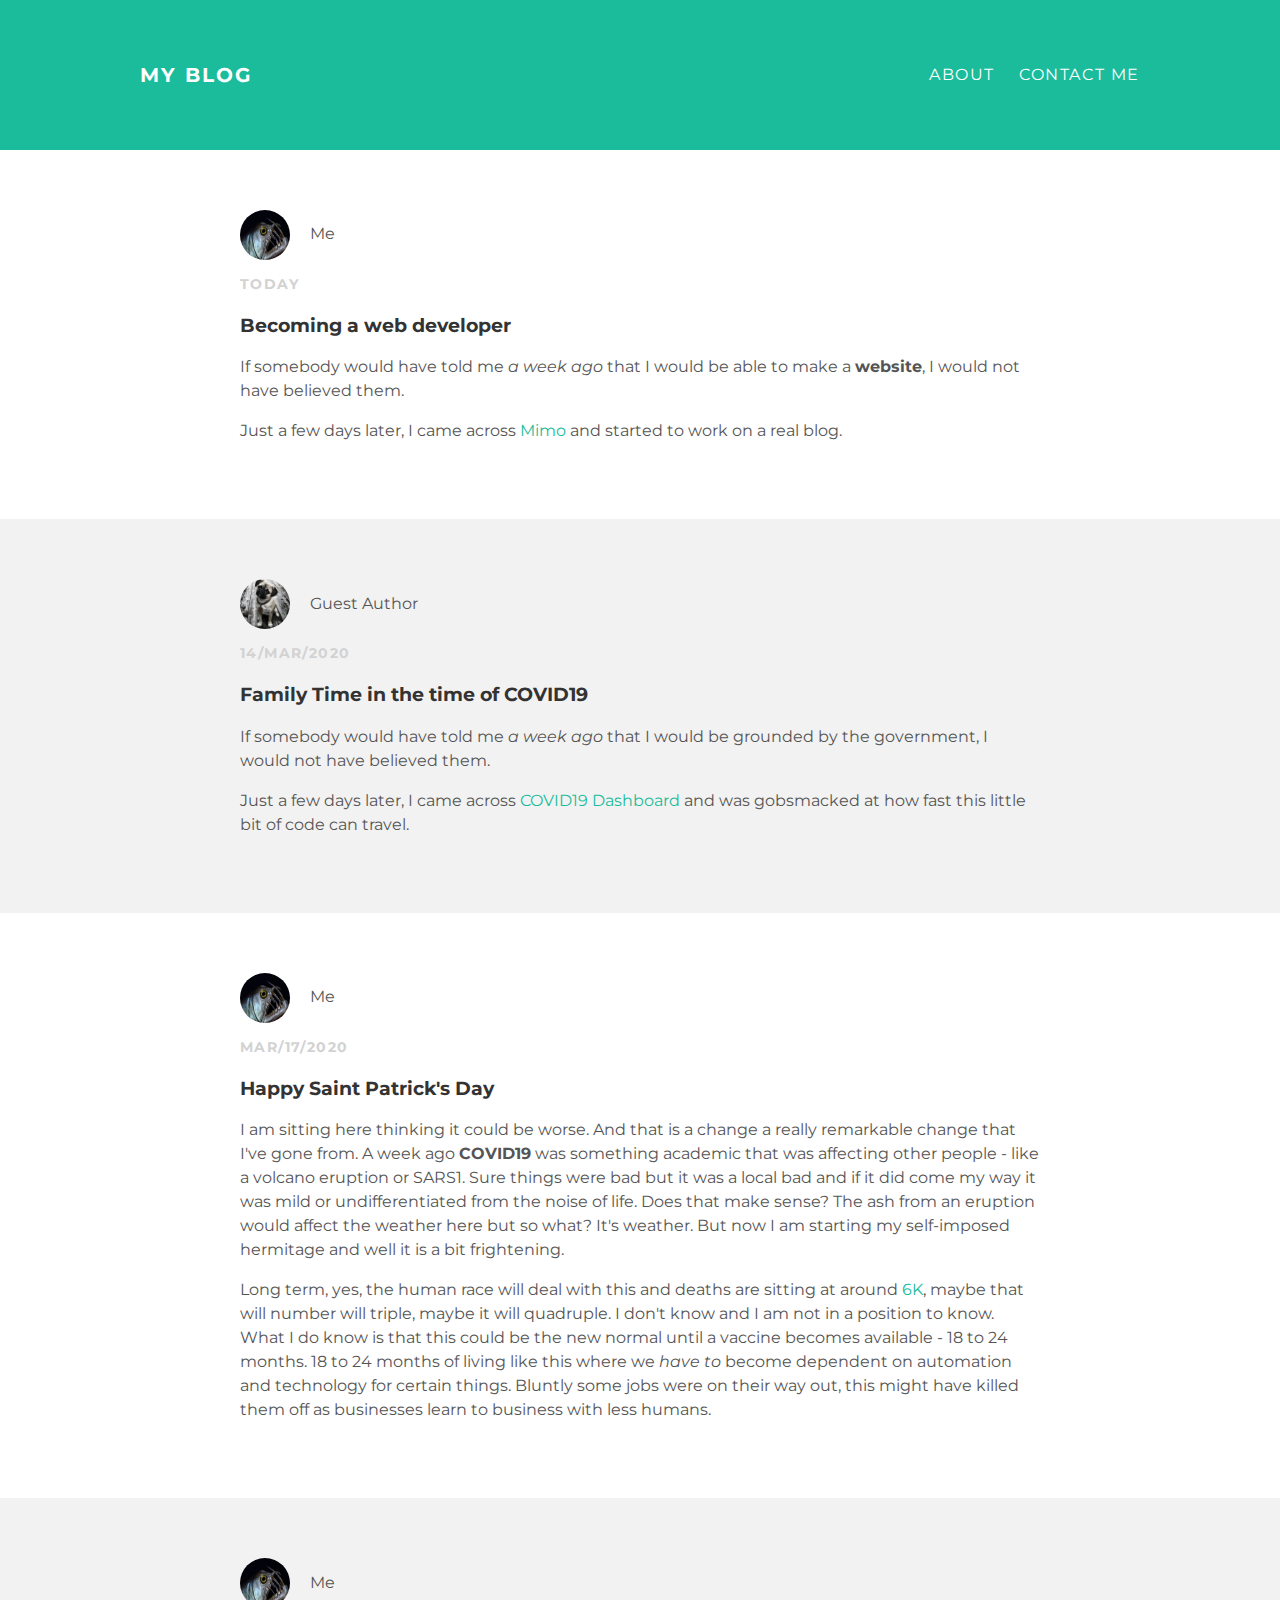
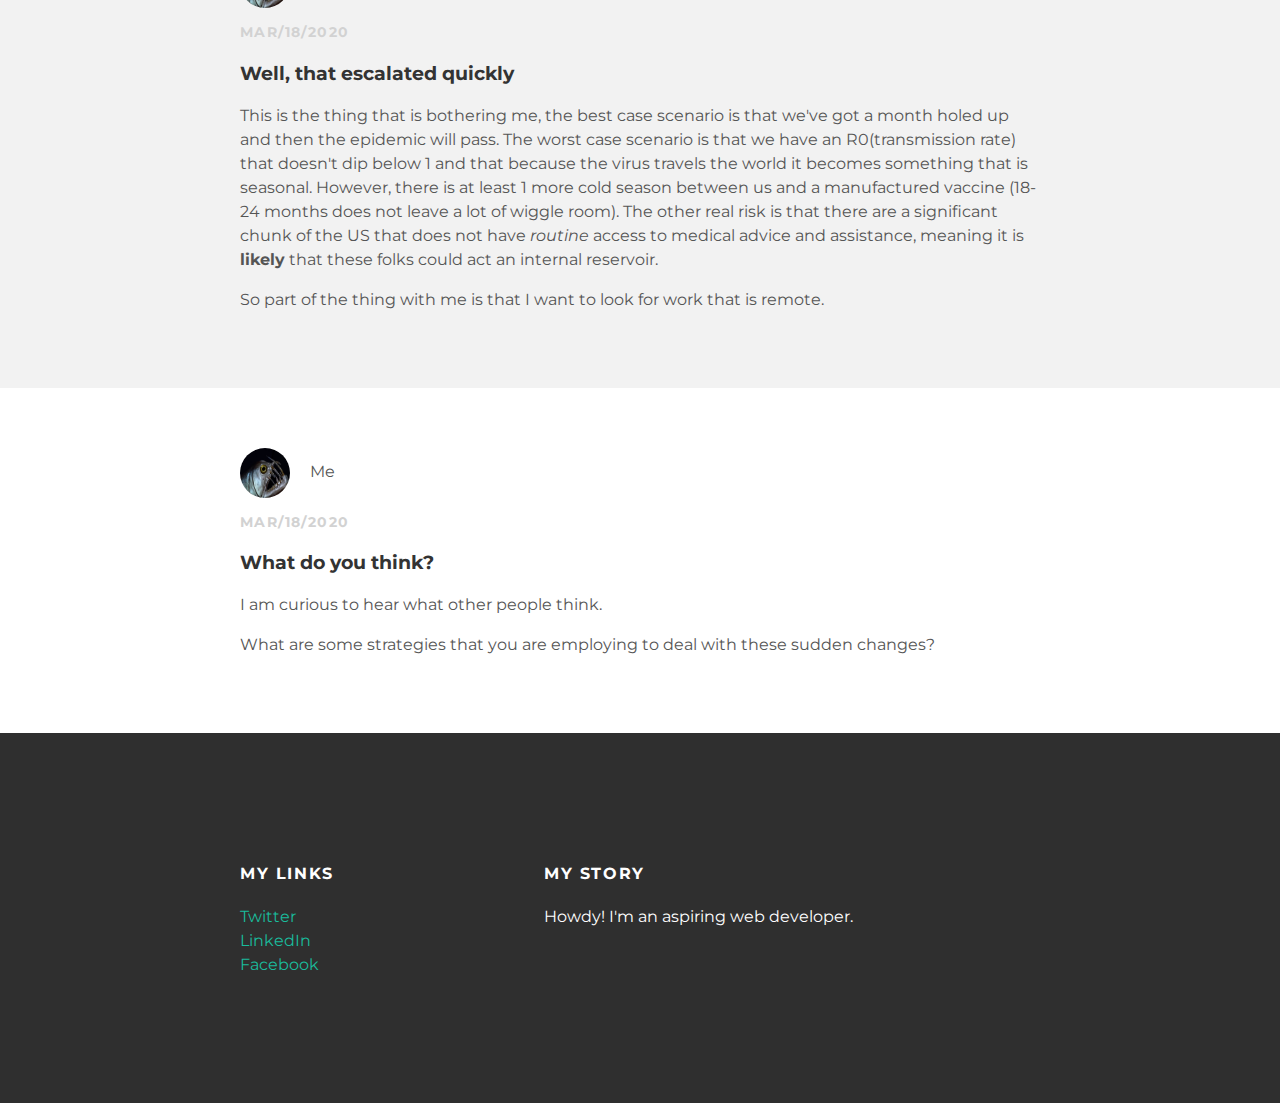
<file: index.html>
<!DOCTYPE html>
<html
  <head>
<title>My Blog</title>
<link rel="stylesheet" type="text/css" href="styles.css">
  </head>
  <body>

<div id="header">
  <div class="container">
    <a id="header-title" href="index.html">My Blog</a>
    <ul id="header-nav">
      <li><a href="about.html">About</a></li>
      <li><a href="mailto:rcrichards01@yahoo.com?subject=yourblog">Contact Me</a></li>
    </ul>
  </div>
</div>

<div id="content">

  <div class="post-container">
    <div class="post">
      <div class="post-author">
        <img src="lighthouse-fish-1311421.jpg" width="100" height="85"> <!-- https://www.freeimages.com/ -->
        <!--removed <br> here to keep the author name in line with the picture-->
        <span>Me</span>
      </div> <!-- post-author-->
      <p class="post-date">Today</p>
      <h3 class="post-title">Becoming a web developer</h3>
      <div class="post-content">
        <p>If somebody would have told me <em>a week ago</em> that I would be able to make a <strong>website</strong>, I would not have believed them.</p>
        <p>Just a few days later, I came across <a href="https://getmimo.com/">Mimo</a> and started to work on a real blog.</p>
      </div> <!-- post-content -->
    </div> <!-- post -->
  </div> <!-- post-container -->

  <div class="post-container">
    <div class="post">
      <div class="post-author">
        <img src="my-puppy-maggie-1362787.jpg" width="100" height="85"> <!-- https://www.freeimages.com/ -->
        <span>Guest Author</span>
      </div> <!-- post-author-->
      <p class="post-date">14/Mar/2020</p>
      <h3 class="post-title">Family Time in the time of COVID19</h3>
      <div class="post-content">
        <p>If somebody would have told me <em>a week ago</em> that I would be grounded by the government, I would not have believed them.</p>
        <p>Just a few days later, I came across <a href="https://ncov2019.live/">COVID19 Dashboard </a>and was gobsmacked at how fast this little bit of code can travel.</p>
      </div> <!-- post-content -->
    </div> <!-- post -->
  </div> <!-- post-container -->

<!--div class="post"-->
  <div class="post-container">
    <div class="post">
      <div class="post-author">
        <img src="lighthouse-fish-1311421.jpg" width="100" height="85"> <!-- https://www.freeimages.com/ -->
        <span>Me</span>
      </div> <!-- post-author-->
      <p class="post-date">Mar/17/2020</p>
      <h3 class="post-title">Happy Saint Patrick's Day</h3>
      <div class="post-content">
        <p>I am sitting here thinking it could be worse. And that is a change a really remarkable change that I've gone from. A week ago <strong>COVID19</strong> was something academic that was affecting other people - like a volcano eruption or SARS1. Sure things were bad but it was a local bad and if it did come my way it was mild or undifferentiated from the noise of life. Does that make sense? The ash from an eruption would affect the weather here but so what? It's weather. But now I am starting my self-imposed hermitage and well it is a bit frightening. </p>
        <p>Long term, yes, the human race will deal with this and deaths are sitting at around <a href="https://ncov2019.live/data">6K</a>, maybe that will number will triple, maybe it will quadruple. I don't know and I am not in a position to know. What I do know is that this could be the new normal until a vaccine becomes available - 18 to 24 months. 18 to 24 months of living like this where we <em>have to</em> become dependent on automation and technology for certain things. Bluntly some jobs were on their way out, this might have killed them off as businesses learn to business with less humans.</p>
      </div> <!-- post-content -->
    </div> <!-- post -->
  </div> <!-- post-container -->

<!--div class="post"-->
  <div class="post-container">
    <div class="post">
      <div class="post-author">
        <img src="lighthouse-fish-1311421.jpg" width="100" height="85"> <!-- https://www.freeimages.com/ -->
        <span>Me</span>
      </div> <!-- post-author-->
      <p class="post-date">Mar/18/2020</p>
      <h3 class="post-title">Well, that escalated quickly</h3>
      <div class="post-content">
        <p>This is the thing that is bothering me, the best case scenario is that we've got a month holed up and then the epidemic will pass. The worst case scenario is that we have an R0(transmission rate) that doesn't dip below 1 and that because the virus travels the world it becomes something that is seasonal. However, there is at least 1 more cold season between us and a manufactured vaccine (18-24 months does not leave a lot of wiggle room). The other real risk is that there are a significant chunk of the US that does not have <em>routine</em> access to medical advice and assistance, meaning it is <strong>likely</strong> that these folks could act an internal reservoir. </p>
        <p>So part of the thing with me is that I want to look for work that is remote.</p>
      </div> <!-- post-content -->
    </div> <!-- post -->
  </div> <!-- post-container -->

 <div class="post-container">
    <div class="post">
      <div class="post-author">
        <img src="lighthouse-fish-1311421.jpg" width="100" height="85"> <!-- https://www.freeimages.com/ -->
        <span>Me</span>
      </div> <!-- post-author-->
      <p class="post-date">Mar/18/2020</p>
      <h3 class="post-title">What do you think?</h3>
      <div class="post-content">
        <p>I am curious to hear what other people think. </p>
        <p>What are some strategies that you are employing to deal with these sudden changes?</p>
      </div> <!-- post-content -->
    </div> <!-- post -->
  </div> <!-- post-container -->

</div><!-- content -->

<div id="footer">
  <div class="post">
    <div class="column">
      <h4>My Links</h4>
      <p>
        <a href="https://twitter.com/rc_richards">Twitter</a>
        <br>
        <a href="https://linkedin.com/rcrichards">LinkedIn</a>
        <br>
        <a href="facebook.html">Facebook</a>
      </p>
    </div>

    <div class="column">
      <h4>My Story</h4>
      <p>Howdy! I'm an aspiring web developer.</p>
    </div>
  </div>
</div>


  </body>
</html>
</file>
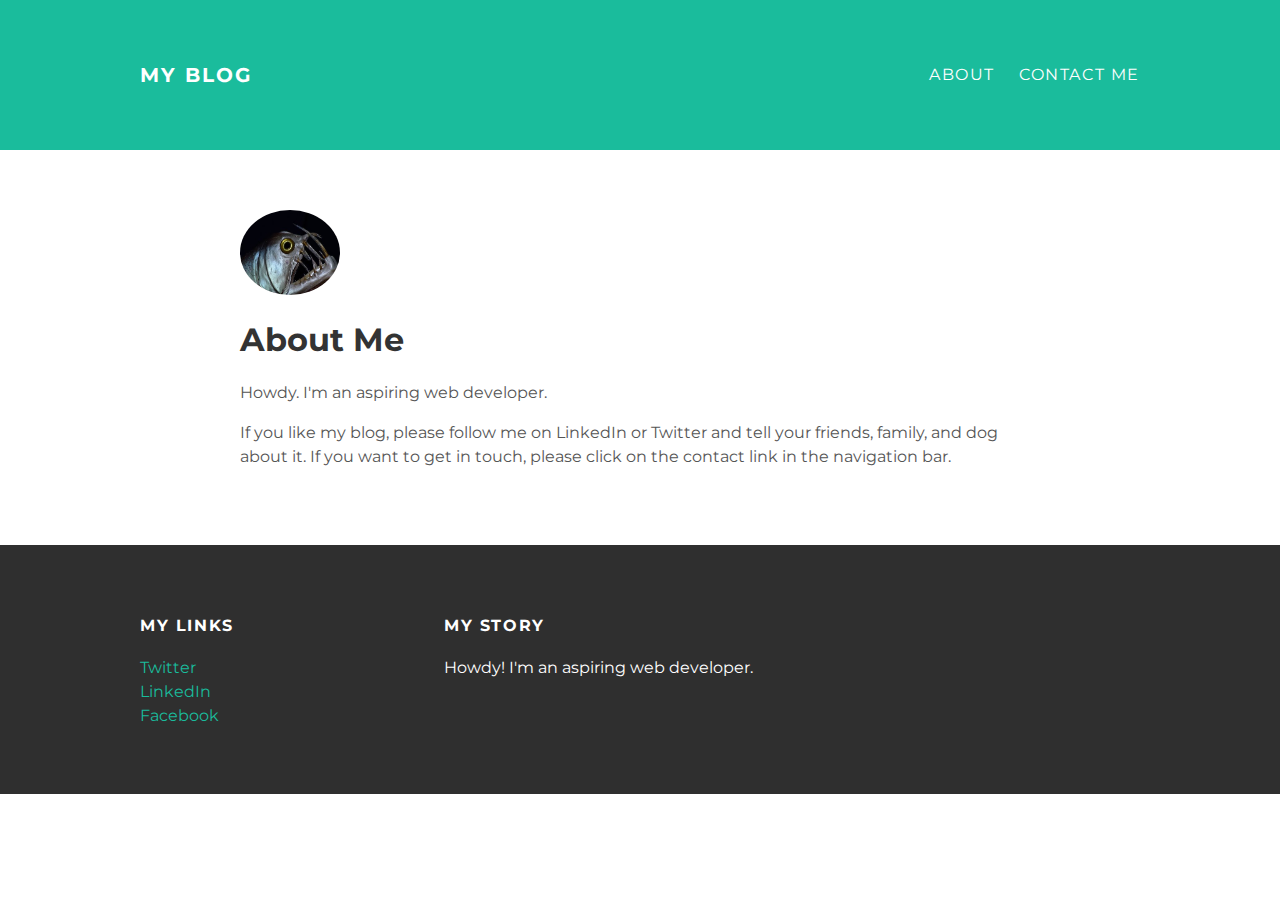
<file: about.html>
<!DOCTYPE html>
<html
  <head>
<title>My Blog</title>

<link rel="stylesheet" type="text/css" href="styles.css">
  </head>
  <body>

<div id="header">
  <div class="container">
    <a id="header-title" href="index.html">My Blog</a>
    <ul id="header-nav">
      <li><a href="about.html">About</a></li>
      <li><a href="mailto:rcrichards01@yahoo.com?subject=yourblog">Contact Me</a></li>
    </ul>
  </div>
</div>

<div id="content">
  <div class="container">
    <div class="about">
      <div class="about-author">
        <img src="lighthouse-fish-1311421.jpg" width="100" height="85"> <!-- https://www.freeimages.com/ -->
      </div>
      <h1 class="about-title">About Me</h1>
      <div class="about-content">
        <p>Howdy. I'm an aspiring web developer.</p>
        <p>If you like my blog, please follow me on LinkedIn or Twitter and tell your friends, family, and dog about it. If you want to get in touch, please click on the contact link in the navigation bar.</p>
      </div> <!-- about-content -->
    </div> <!-- about -->
  </div> <!-- container -->
</div> <!-- content -->

<div id="footer">
  <div class="container">
    <div class="column">
      <h4>My Links</h4>
      <p>
        <a href="https://twitter.com/rc_richards">Twitter</a>
        <br>
        <a href="https://linkedin.com/in/rcrichards">LinkedIn</a>
        <br>
        <a href="facebook.html">Facebook</a>
      </p>

    </div>
    <div class="column">
      <h4>My Story</h4>
      <p>Howdy! I'm an aspiring web developer.</p>
    </div>
  </div>
</div>

  </body>
</html>
</file>
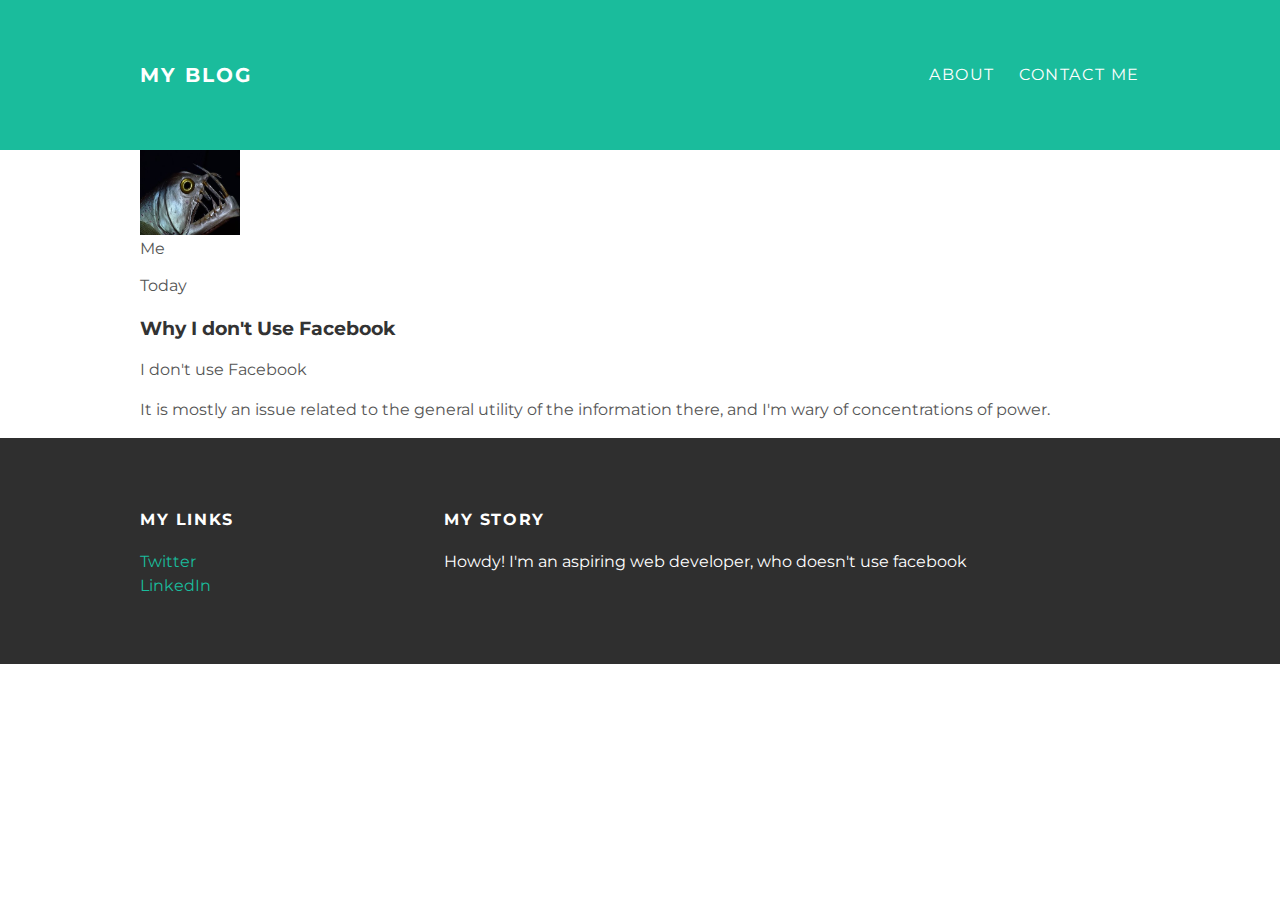
<file: facebook.html>
<!DOCTYPE html>
<html
  <head>
<title>Anti-Facebook</title>

<link rel="stylesheet" type="text/css" href="styles.css">
  </head>
  <body>

<div id="header">
  <div class="container">
    <a id="header-title" href="index.html">My Blog</a>
    <ul id="header-nav">
      <li><a href="about.html">About</a></li>
      <li><a href="mailto:rcrichards01@yahoo.com?subject=yourblog">Contact Me</a></li>
    </ul>
  </div>
</div>

<div id="content">
  <div class="container">
    <div class="facebook">
      <div class="facebook-author">
        <img src="lighthouse-fish-1311421.jpg" width="100" height="85"> <!-- https://www.freeimages.com/ -->
        <br>
        <span>Me</span>
      </div>
      <p class="facebook-date">Today</p>
      <h3 class="facebook-title">Why I don't Use Facebook</h3>
      <div class="facebook-content">
        <p>I don't use Facebook</p>
        <p>It is mostly an issue related to the general utility of the information there, and I'm wary of concentrations of power.</p>
      </div> <!-- about-content -->
    </div> <!-- about -->
  </div> <!-- container -->
</div> <!-- content -->

<div id="footer">
  <div class="container">
    <div class="column">
      <h4>My Links</h4>
      <p>
        <a href="https://twitter.com/rc_richards">Twitter</a>
        <br>
        <a href="https://linkedin.com/in/rcrichards">LinkedIn</a>
      </p>

    </div>
    <div class="column">
      <h4>My Story</h4>
      <p>Howdy! I'm an aspiring web developer, who doesn't use facebook</p>
    </div>
  </div>
</div>

  </body>
</html>
</file>
<file: styles.css>
@import url(http://fonts.googleapis.com/css?family=Montserrat:400,700);

body {
  color: #555;
  margin: 0;

  font-family: 'Montserrat', sans-serif;
}

#header {
  background-color: #1abc9c;
  height: 150px;
  line-height: 150px;
}

#header a {
  color: white;
  text-decoration: none;

  text-transform: uppercase;
  letter-spacing: 0.1em;
}

#header a:hover {
  color: #222;
}

#header-title {
  display: block;
  float: left;

  font-size: 20px;
  font-weight: bold;
}

#header-nav {
  display: block;
  float: right;
  margin-top: 0;
}

#header-nav li {
  display: inline;
  padding-left: 20px;
}

.container {
  max-width: 1000px;
  margin: 0 auto;
}

.post-author img, .about-author img {
  border-radius: 50%; <!-- this makes the pictures round -->
}

#footer {
  background-color: #2f2f2f;
  padding: 50px 0;
}

.column {
  min-width: 300px;
  display: inline-block;
  vertical-align: top;
}

#footer h4 {
  color: white;
  text-transform: uppercase;
  letter-spacing: 0.1em;
}

#footer p {
  color: white;
}

a {
  color: #1abc9c;
  text-decoration: none;
}

a:hover {
  color: #F6A623;
}

.post {
  max-width: 800px;
  margin: 0 auto;
  padding: 60px 0;
}

.post, .about {
  max-width: 800px;
  margin: 0 auto;
  padding: 60px 0;
}

.facebook { <!-- this is fastest way to put the post in the middle-->
  <!-- max-width: 800px;  -->
  <!-- margin: 0 auto; -->
  <!-- padding: 60px 0; -->
  text-align: center;
}

.post-author img {
  width: 50px;
  height: 50px;
  vertical-align: middle;
}

.post-author span {
  margin-left: 16px;
}

.post-date {
  color: #D2D2D2;

  font-size: 14px;
  font-weight: bold;

  text-transform: uppercase;
  letter-spacing: 0.1em;
}

h1, h2, h3, h4 {
  color: #333;
}

p {
  line-height: 1.5
}

.post-container:nth-child(even) {
  background-color: #f2f2f2;
}
</file>
